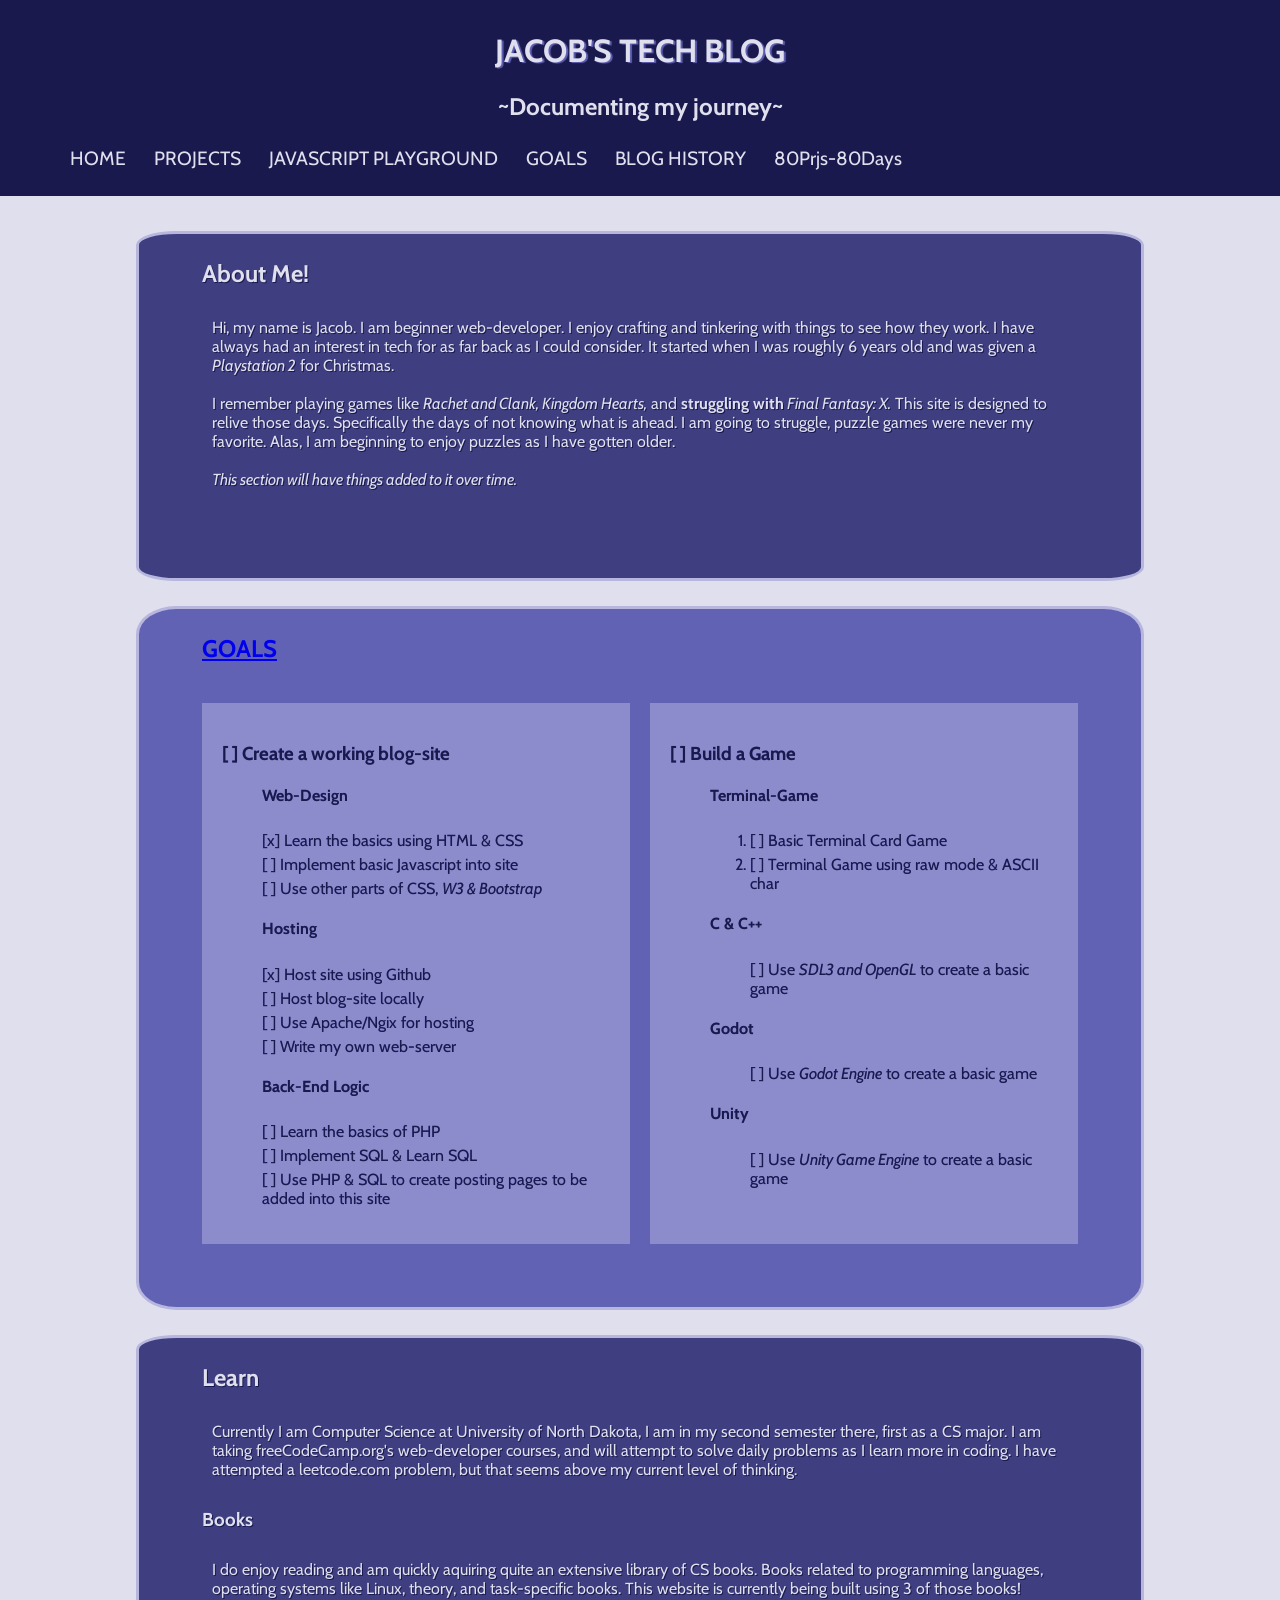
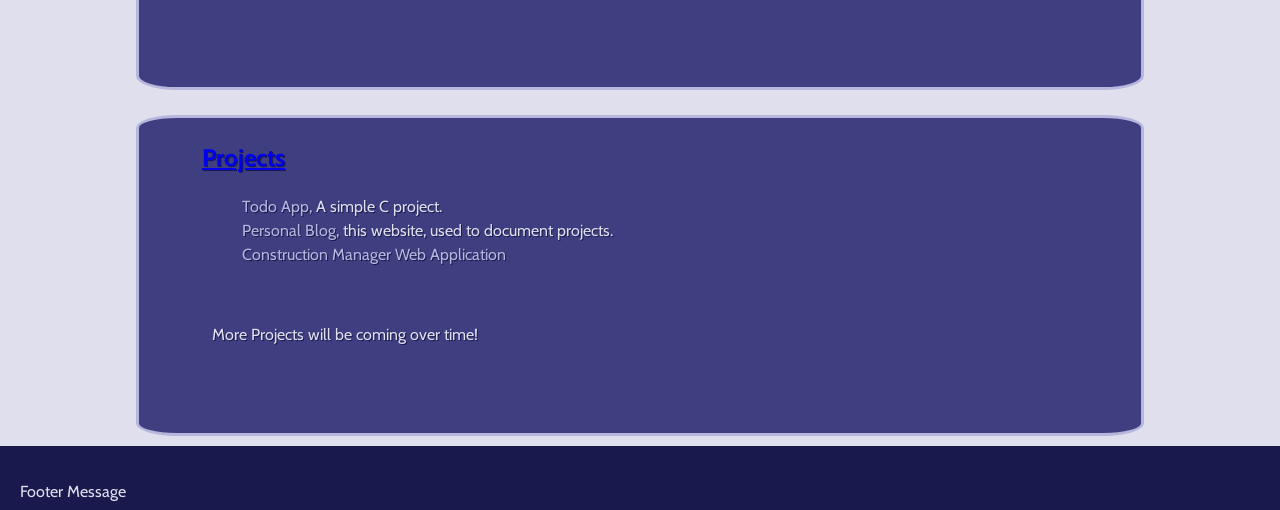
<file: index.html>
<!DOCTYPE html>
<html lang="en">
<head>
  <meta charset="UTF-8" />
  <meta name="viewport" content="width=device-width, initial-scale=1.0" />
  <meta http-equiv="refresh" content="0; url=homepage.html" />
  <title>Jacob's Blog - Index Page</title>
</head>
<body>
  <p>If you are not redirected automatically, <a href="homepage.html">open the homepage</a>.</p>
</body>
</html>
</file>
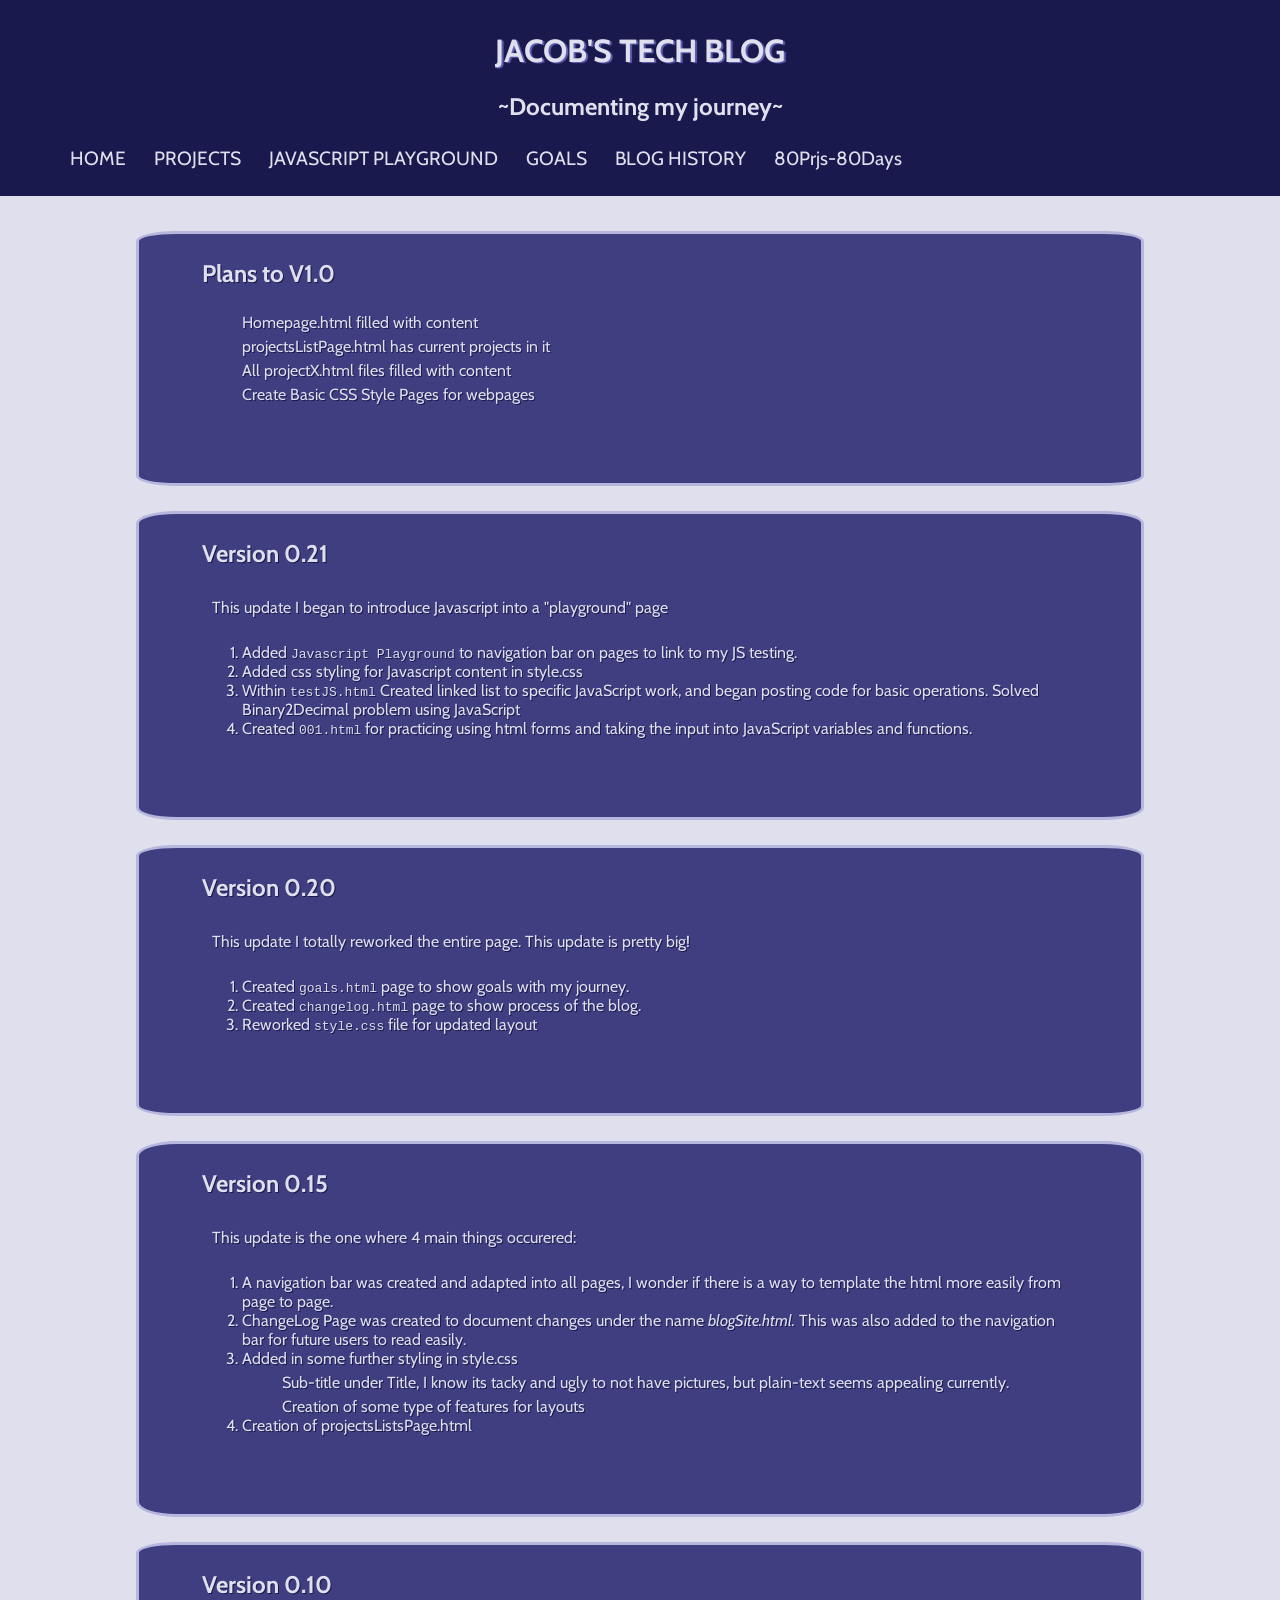
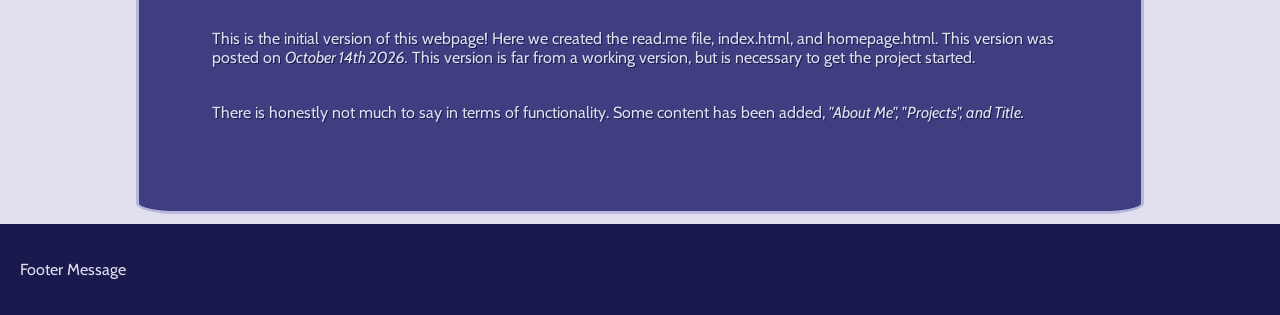
<file: changeLog.html>
<!DOCTYPE html>
<html lang="en">
<head>
  <meta charset="UTF-8" />
  <meta name="viewport" content="width=device-width, initial-scale=1.0" />
  <title>Jacob's Blog - Changelog</title>
  <link rel="stylesheet" href="style.css">
  <link rel="preconnect" href="https://fonts.googleapis.com">
  <link rel="preconnect" href="https://fonts.gstatic.com" crossorigin>
  <link href="https://fonts.googleapis.com/css2?family=Cabin:ital,wght@0,400..700;1,400..700&display=swap" rel="stylesheet">
</head>
<body>
    <header>
        <div class="webLogo">
            <h1>JACOB'S TECH BLOG</h1>
            <h2>~Documenting my journey~</h2>
        </div>
        <nav>
            <ul>
                <li><a href="homepage.html">HOME</a></li>
                <li><a href="./projects/projectsListPage.html">PROJECTS</a></li>
                <li><a href="./projects/testJS.html">JAVASCRIPT PLAYGROUND</a></li>
                <li><a href="goals.html">GOALS</a></li>
                <li><a href="changeLog.html">BLOG HISTORY</a></li>
                <li><a href="https://j-stjohn.github.io/80_projects_80_days/index.html">80Prjs-80Days</a></li>
            </ul>
        </nav>
    </header>
    <div id="content">
        <div class="content1">
            <h2>Plans to V1.0</h2>
            <ul>
                <li> Homepage.html filled with content</li>	
                <li> projectsListPage.html has current projects in it</li>
                <li> All projectX.html files filled with content</li>
                <li> Create Basic CSS Style Pages for webpages</li>
            </ul>
        </div>
        <div class="content1">
            <h2>Version 0.21</h2>
            <p>This update I began to introduce Javascript into a "playground" page</p>
            <ol>
                <li>Added <code>Javascript Playground</code> to navigation bar on pages to link to my JS testing.</li>
                <li>Added css styling for Javascript content in style.css</li>
                <li>Within <code>testJS.html</code> Created linked list to specific JavaScript work, and began posting code for basic operations. Solved Binary2Decimal problem using JavaScript</li>
                <li>Created <code>001.html</code> for practicing using html forms and taking the input into JavaScript variables and functions.</li>
            </ol>
        </div>
        <div class="content1">
            <h2>Version 0.20</h2>
            <p>This update I totally reworked the entire page. This update is pretty big!</p>
            <ol>
                <li>Created <code>goals.html</code> page to show goals with my journey.</li>
                <li>Created <code>changelog.html</code> page to show process of the blog.</li>
                <li>Reworked <code>style.css</code> file for updated layout</li>
            </ol>
        </div>
        <div class="content1">
            <h2>Version 0.15</h2>
            <p>This update is the one where 4 main things occurered:
            <ol>
                <li> A navigation bar was created and adapted into all pages, I wonder if there is a way to template the html more easily from page to page.</li>
                <li> ChangeLog Page was created to document changes under the name <em>blogSite.html.</em> This was also added to the navigation bar for future users to read easily.</li>
                <li> Added in some further styling in style.css</li>
                <ul>
                    <li> Sub-title under Title, I know its tacky and ugly to not have pictures, but plain-text seems appealing currently.</li>
                    <li> Creation of some type of features for layouts</li>
                </ul>
                <li> Creation of projectsListsPage.html</li>
            </ol>
        </div>
        <div class="content1">
            <h2>Version 0.10</h2>
            <p>This is the initial version of this webpage! Here we created the read.me file, index.html, and homepage.html. This version was posted on <em>October 14th 2026.</em>	This version is far from a working version, but is necessary to get the project started.</p>
            <p>There is honestly not much to say in terms of functionality. Some content has been added, <em>"About Me", "Projects", and Title.</em></p>
        </div>

    </div>
    <footer>
        <p>Footer Message</p>
    </footer>
</file>
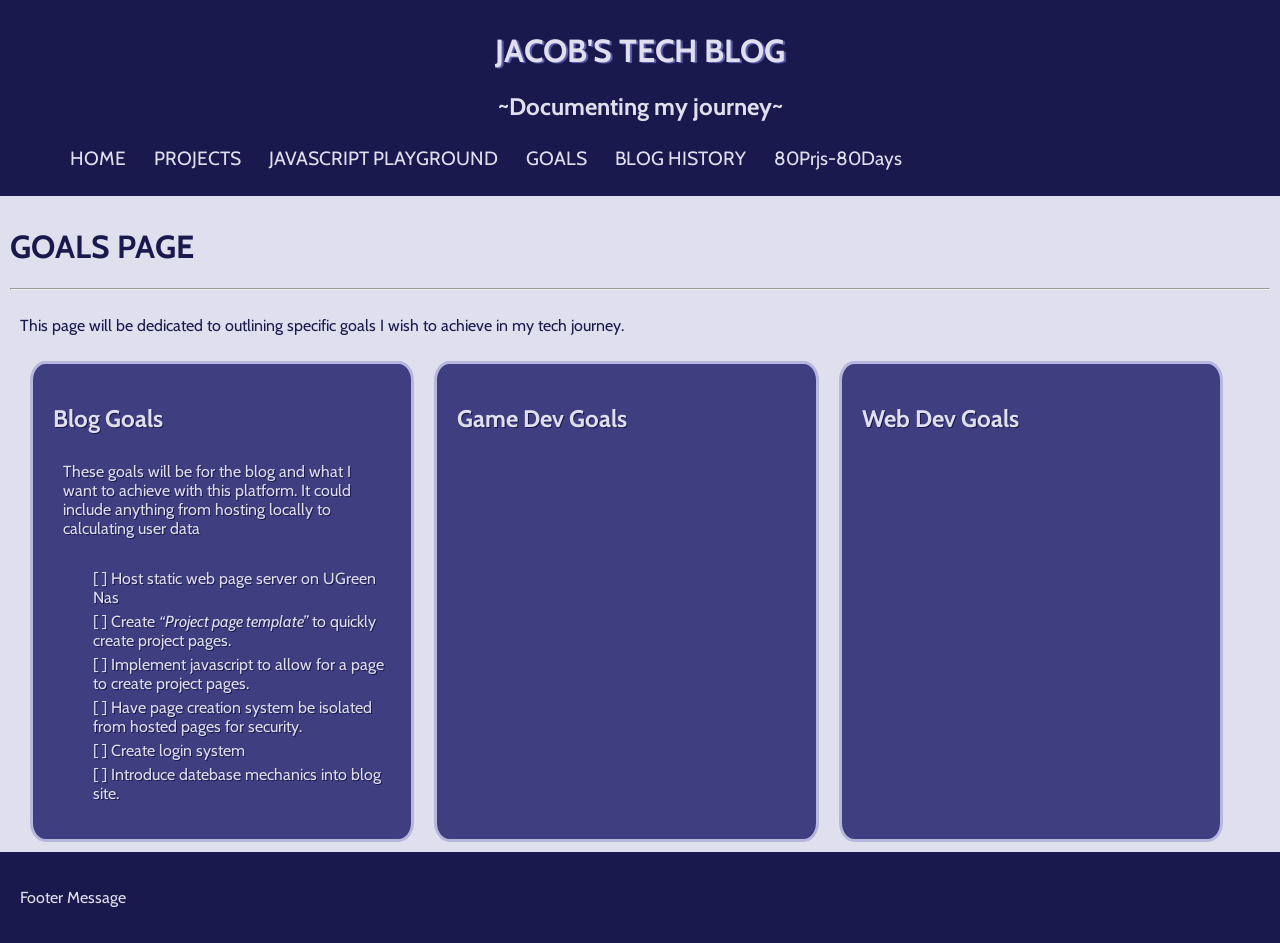
<file: goals.html>
<!DOCTYPE html>
<html lang="en">
<head>
  <meta charset="UTF-8" />
  <meta name="viewport" content="width=device-width, initial-scale=1.0" />
  <title>Jacob's Blog - Homepage</title>
  <link rel="stylesheet" href="style.css">
  <link rel="preconnect" href="https://fonts.googleapis.com">
  <link rel="preconnect" href="https://fonts.gstatic.com" crossorigin>
  <link href="https://fonts.googleapis.com/css2?family=Cabin:ital,wght@0,400..700;1,400..700&display=swap" rel="stylesheet">
</head>
<body>
    <header>
        <div class="webLogo">
            <h1>JACOB'S TECH BLOG</h1>
            <h2>~Documenting my journey~</h2>
        </div>
        <nav>
            <ul>
                <li><a href="homepage.html">HOME</a></li>
                <li><a href="./projects/projectsListPage.html">PROJECTS</a></li>
                <li><a href="./projects/testJS.html">JAVASCRIPT PLAYGROUND</a></li>
                <li><a href="goals.html">GOALS</a></li>
                <li><a href="changeLog.html">BLOG HISTORY</a></li>
                <li><a href="https://j-stjohn.github.io/80_projects_80_days/index.html">80Prjs-80Days</a></li>
            </ul>
        </nav>
    </header>
    <div id="content">
        <h1>GOALS PAGE</h1><hr>
        <p>This page will be dedicated to outlining specific goals I wish to achieve in my tech journey.</p>
        <div id="flexColumns">
            <div class="content3">
                <h2>Blog Goals</h2>
                <p>These goals will be for the blog and what I want to achieve with this platform. It could include anything from hosting locally to calculating user data</p>
                <ul>
                    <li>[ ] Host static web page server on UGreen Nas</li>
                    <li>[ ] Create <em><q>Project page template</q></em> to quickly create project pages.</li>
                    <li>[ ] Implement javascript to allow for a page to create project pages.</li>
                    <li>[ ] Have page creation system be isolated from hosted pages for security.</li>
                    <li>[ ] Create login system</li>
                    <li>[ ] Introduce datebase mechanics into blog site.</li>
                </ul>
            </div>
            <div class="content3">
                <h2>Game Dev Goals</h2>
            </div>
            <div class="content3">
                <h2>Web Dev Goals</h2>
            </div>
        </div>
    </div>
    <footer>
        <p>Footer Message</p>
    </footer>
</file>
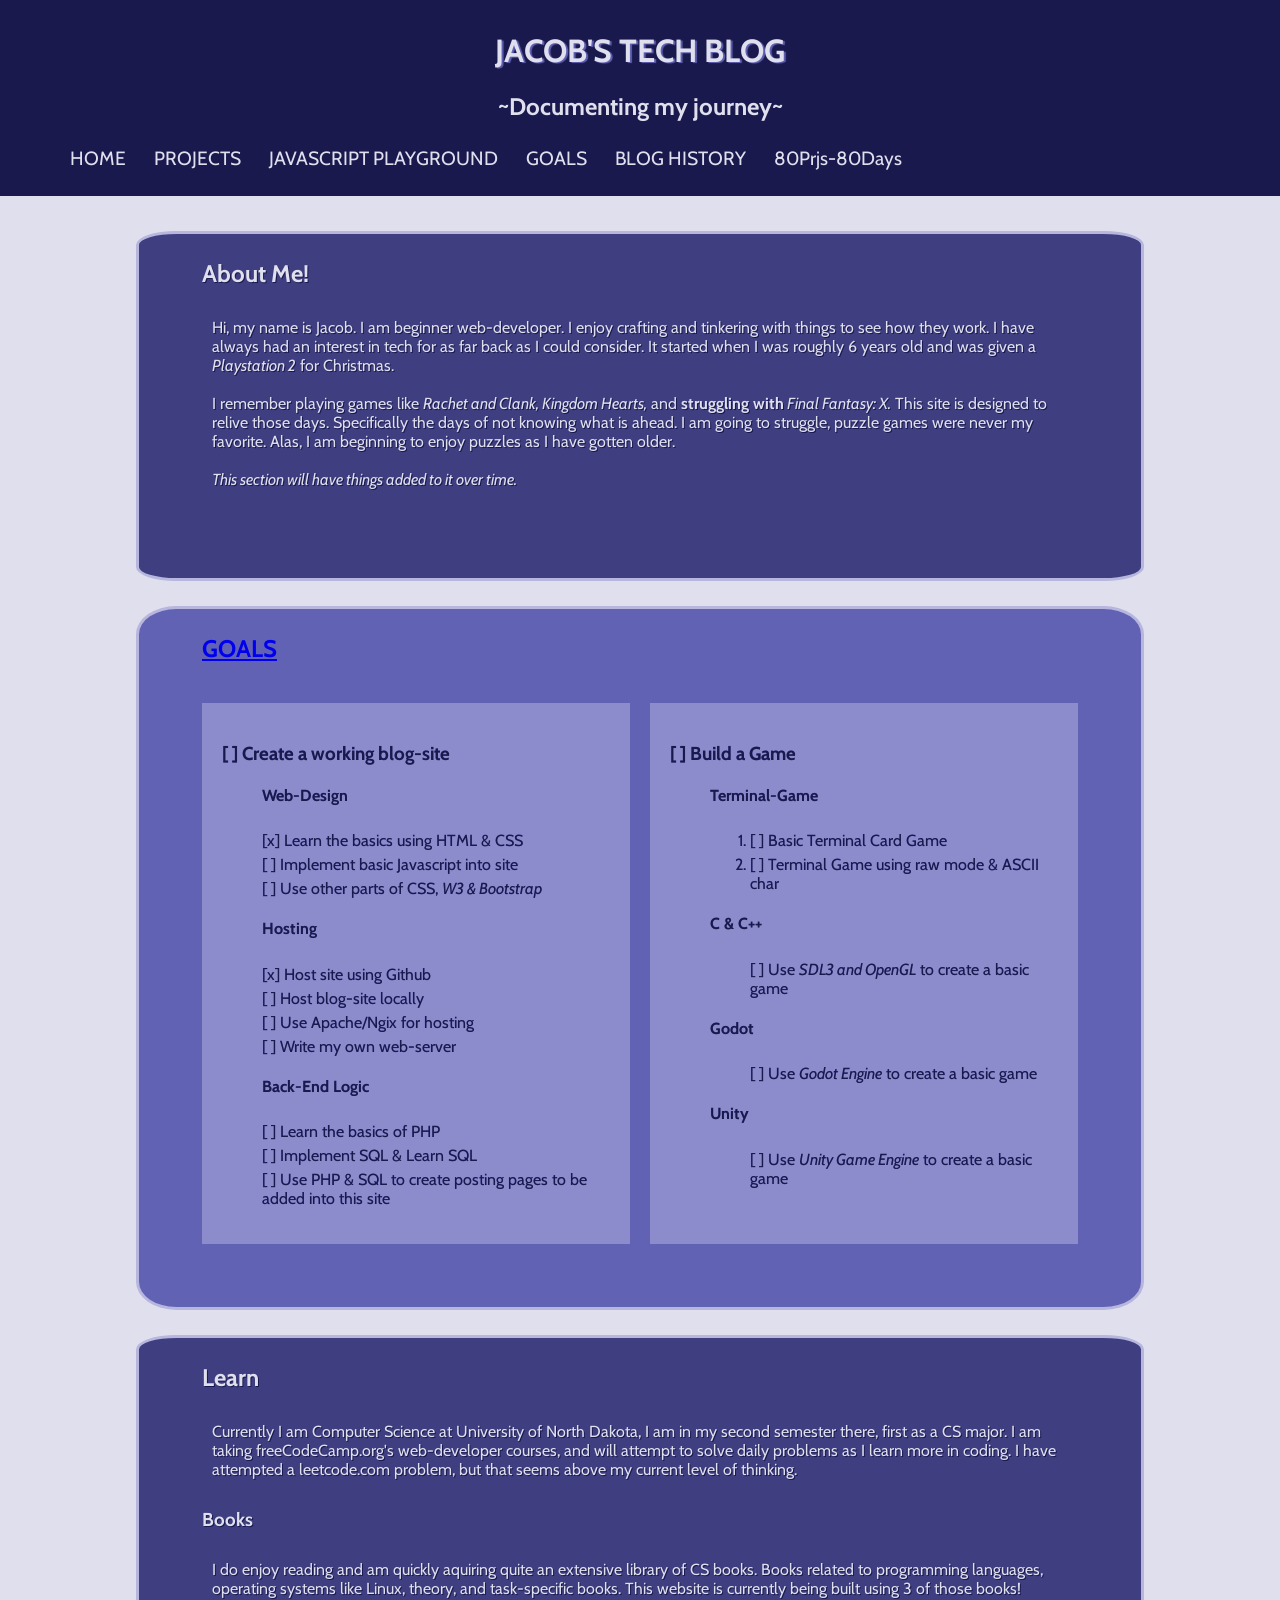
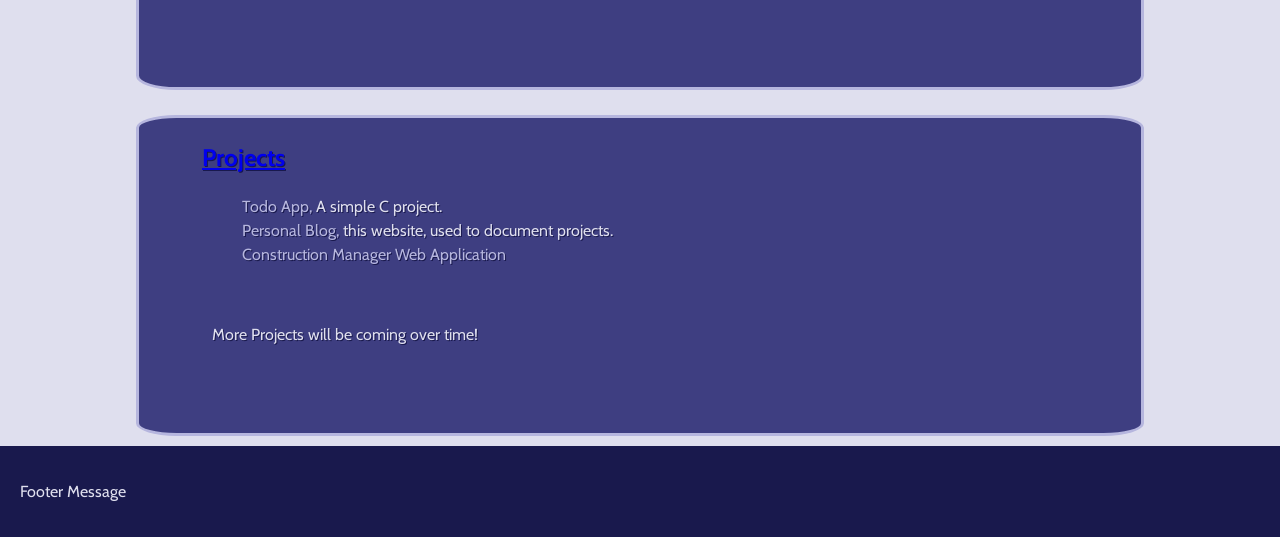
<file: homepage.html>
<!DOCTYPE html>
<html lang="en">
<head>
  <meta charset="UTF-8" />
  <meta name="viewport" content="width=device-width, initial-scale=1.0" />
  <title>Jacob's Blog - Homepage</title>
  <link rel="stylesheet" href="style.css">
  <link rel="preconnect" href="https://fonts.googleapis.com">
  <link rel="preconnect" href="https://fonts.gstatic.com" crossorigin>
  <link href="https://fonts.googleapis.com/css2?family=Cabin:ital,wght@0,400..700;1,400..700&display=swap" rel="stylesheet">
</head>
<body>
    <header>
        <div class="webLogo">
            <h1>JACOB'S TECH BLOG</h1>
            <h2>~Documenting my journey~</h2>
        </div>
        <nav>
            <ul>
                <li><a href="homepage.html">HOME</a></li>
                <li><a href="./projects/projectsListPage.html">PROJECTS</a></li>
                <li><a href="./projects/testJS.html">JAVASCRIPT PLAYGROUND</a></li>
                <li><a href="goals.html">GOALS</a></li>
                <li><a href="changeLog.html">BLOG HISTORY</a></li>
                <li><a href="https://j-stjohn.github.io/80_projects_80_days/index.html">80Prjs-80Days</a></li>
            </ul>
        </nav>
    </header>
    <div id="content">
        <div class="content1">
            <h2>About Me!</h2>
            <p> Hi, my name is Jacob. I am beginner web-developer. I enjoy crafting and tinkering with things to see how they work. I have always had an interest in tech for as far back as I could consider. It started when I was roughly 6 years old and was given a <em>Playstation 2</em> for Christmas.
            <br><br>I remember playing games like <em>Rachet and Clank, Kingdom Hearts,</em> and <strong>struggling with</strong><em> Final Fantasy: X.</em> This site is designed to relive those days. Specifically the days of not knowing what is ahead. I am going to struggle, puzzle games were never my favorite. Alas, I am beginning to enjoy puzzles as I have gotten older.
            <br><br><em>This section will have things added to it over time.</em>
            </p>
        </div>
        <div class="content2">
            <h2><a href=goals.html>GOALS</a></h2>
            <div class="column1x2">
                <h3>[ ] Create a working blog-site</h3>
                <ul><h4>Web-Design</h4>
                    <li>[x] Learn the basics using HTML & CSS</li>
                    <li>[ ] Implement basic Javascript into site</li>
                    <li>[ ] Use other parts of CSS, <em>W3 & Bootstrap</em></li>

                </ul>
                <ul><h4>Hosting</h4>
                    <li>[x] Host site using Github</li>
                    <li>[ ] Host blog-site locally</li>
                    <li>[ ] Use Apache/Ngix for hosting</li>
                    <li>[ ] Write my own web-server</li>
                </ul>
                <ul><h4>Back-End Logic</h4>
                    <li>[ ] Learn the basics of PHP</li>
                    <li>[ ] Implement SQL & Learn SQL</li>
                    <li>[ ] Use PHP & SQL to create posting pages to be added into this site</li>
                </ul>
            </div>
            <div class="column2x2">
                <h3>[ ] Build a Game</h3>
                <ul>
                    <h4>Terminal-Game</h4>
                    <ol>
                        <li>[ ] Basic Terminal Card Game</li>
                        <li>[ ] Terminal Game using raw mode & ASCII char</li>
                    </ol>
                    <h4>C & C++</h4>
                    <ul>
                        <li>[ ] Use <em>SDL3 and OpenGL</em> to create a basic game</li>
                    </ul>
                    <h4>Godot</h4>
                    <ul>
                        <li>[ ] Use <em>Godot Engine</em> to create a basic game</li>
                    </ul>
                    <h4>Unity</h4>
                    <ul>
                        <li>[ ] Use <em>Unity Game Engine</em> to create a basic game</li>
                    </ul>
                </ul>
            </div>

            <!-- TODO: Add other Goals -->
        </div>
        <div class="content1">
            <h2>Learn</h2>
            <p>Currently I am Computer Science at University of North Dakota, I am in my second semester there, first as a CS major. I am taking <a href"https://freeCodeCamp.org">freeCodeCamp.org's</a> web-developer courses, and will attempt to solve daily problems as I learn more in coding. I have attempted a <a href"https://leetcode.com">leetcode.com</a> problem, but that seems above my current level of thinking.</p>
            <h3>Books</h3>
            <p>I do enjoy reading and am quickly aquiring quite an extensive library of CS books. Books related to programming languages, operating systems like Linux, theory, and task-specific books. This website is currently being built using 3 of those books!</p>

        </div>
        <div class="content1">
            <h2><a href="./projects/projectsListPage.html">Projects</a></h2>
            <ul>
				<li><a href="./projects/todoApp.html">Todo App,</a> A simple C project.</li>
				<li><a href="./projects/blogSite.html">Personal Blog,</a> this website, used to document projects.
                <li><a href="./projects/constructionManagerApp.html">Construction Manager Web Application</a></li>
            </ul>
			<br>
			<p>More Projects will be coming over time!</p>
        </div>
    </div>
    <footer>
        <p>Footer Message</p>
    </footer>
</body>
</html>
</file>
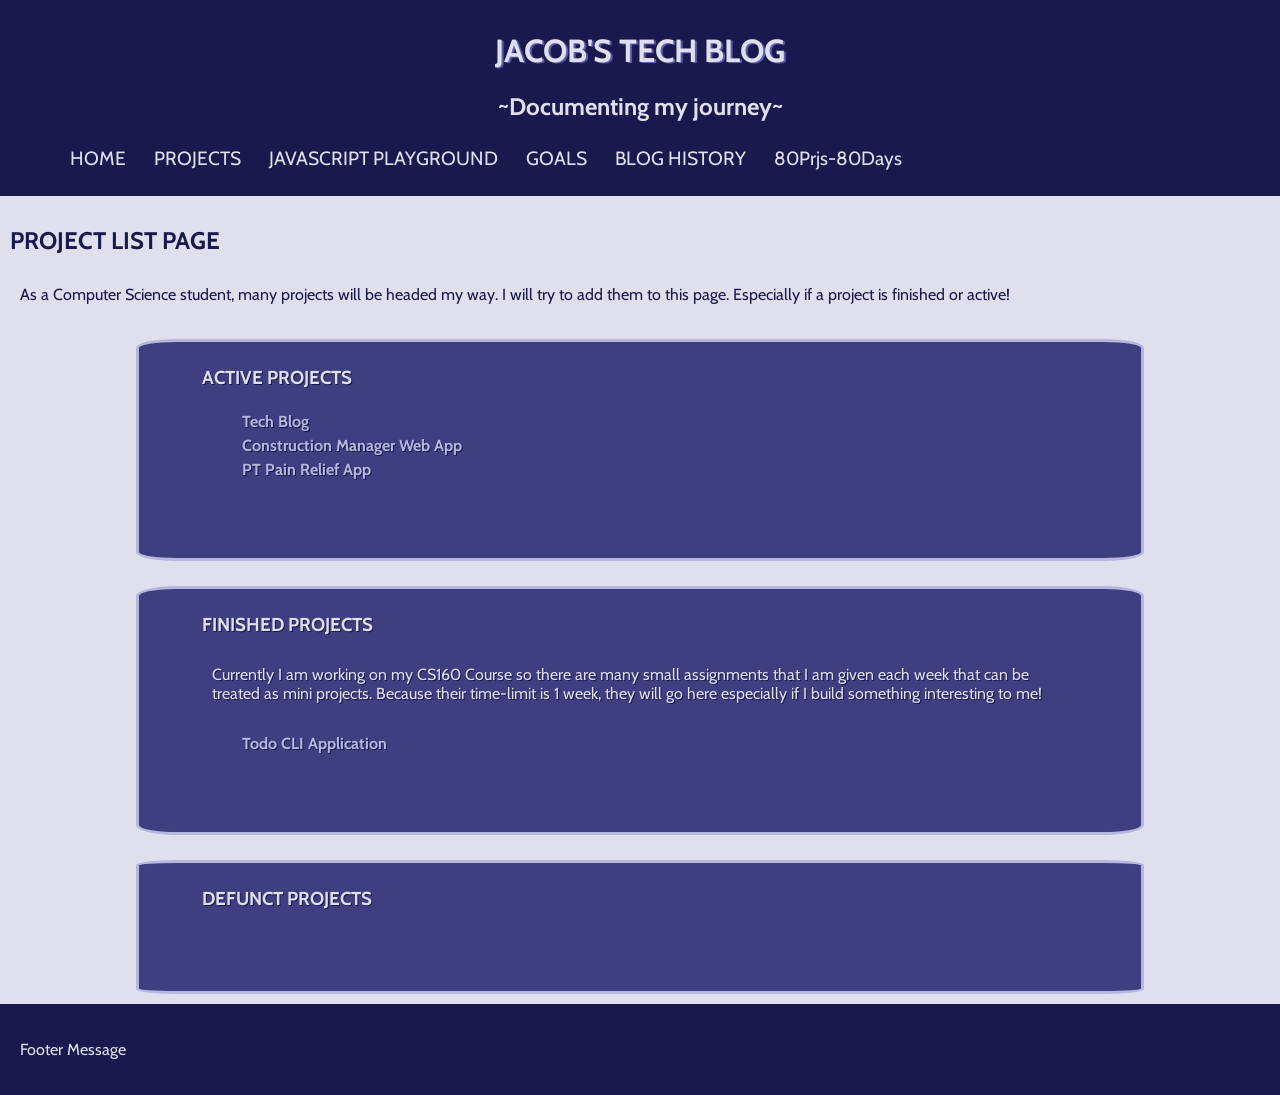
<file: projects/projectsListPage.html>
<!DOCTYPE html>
<html lang="en">
<head>
  <meta charset="UTF-8" />
  <meta name="viewport" content="width=device-width, initial-scale=1.0" />
  <title>Jacob's Blog - Homepage</title>
  <link rel="stylesheet" href="../style.css">
  <link rel="preconnect" href="https://fonts.googleapis.com">
  <link rel="preconnect" href="https://fonts.gstatic.com" crossorigin>
  <link href="https://fonts.googleapis.com/css2?family=Cabin:ital,wght@0,400..700;1,400..700&display=swap" rel="stylesheet">
</head>
<body>
    <header>
        <div class="webLogo">
            <h1>JACOB'S TECH BLOG</h1>
            <h2>~Documenting my journey~</h2>
        </div>
        <nav>
            <ul>
                <li><a href="../homepage.html">HOME</a></li>
                <li><a href="projectsListPage.html">PROJECTS</a></li>
                <li><a href="testJS.html">JAVASCRIPT PLAYGROUND</a></li>
                <li><a href="../goals.html">GOALS</a></li>
                <li><a href="../changeLog.html">BLOG HISTORY</a></li>
                <li><a href="https://j-stjohn.github.io/80_projects_80_days/index.html">80Prjs-80Days</a></li>
            </ul>
        </nav>
    </header>
    <div id="content">
        <h2>PROJECT LIST PAGE</h2>
        <p>As a Computer Science student, many projects will be headed my way. I will try to add them to this page. Especially if a project is finished or active!</p>
        <div class="content1">
            <h3>ACTIVE PROJECTS</h3>
            <ul>
                <li><strong><a href="homepageChangeLog.html">Tech Blog</a></strong></li>
                <li><strong><a href="constructionManager.html">Construction Manager Web App</a></strong></li>
                <li><strong><a href="PTReliefApp.html">PT Pain Relief App</a></strong></li>
            </ul>
        </div>
        <div class="content1">
            <h3>FINISHED PROJECTS</h3>
            <p>Currently I am working on my CS160 Course so there are many small assignments that I am given each week that can be treated as mini projects. Because their time-limit is 1 week, they will go here especially if I build something interesting to me!</p>
            <ul>
                <li><strong><a href="todoCApp.html">Todo CLI Application</a></strong></li>
            </ul>
        </div>
        <div class="content1">
            <h3>DEFUNCT PROJECTS</h3>
        </div>
    </div>
    <footer>
        <p>Footer Message</p>
    </footer>

</body>
</html>
</file>
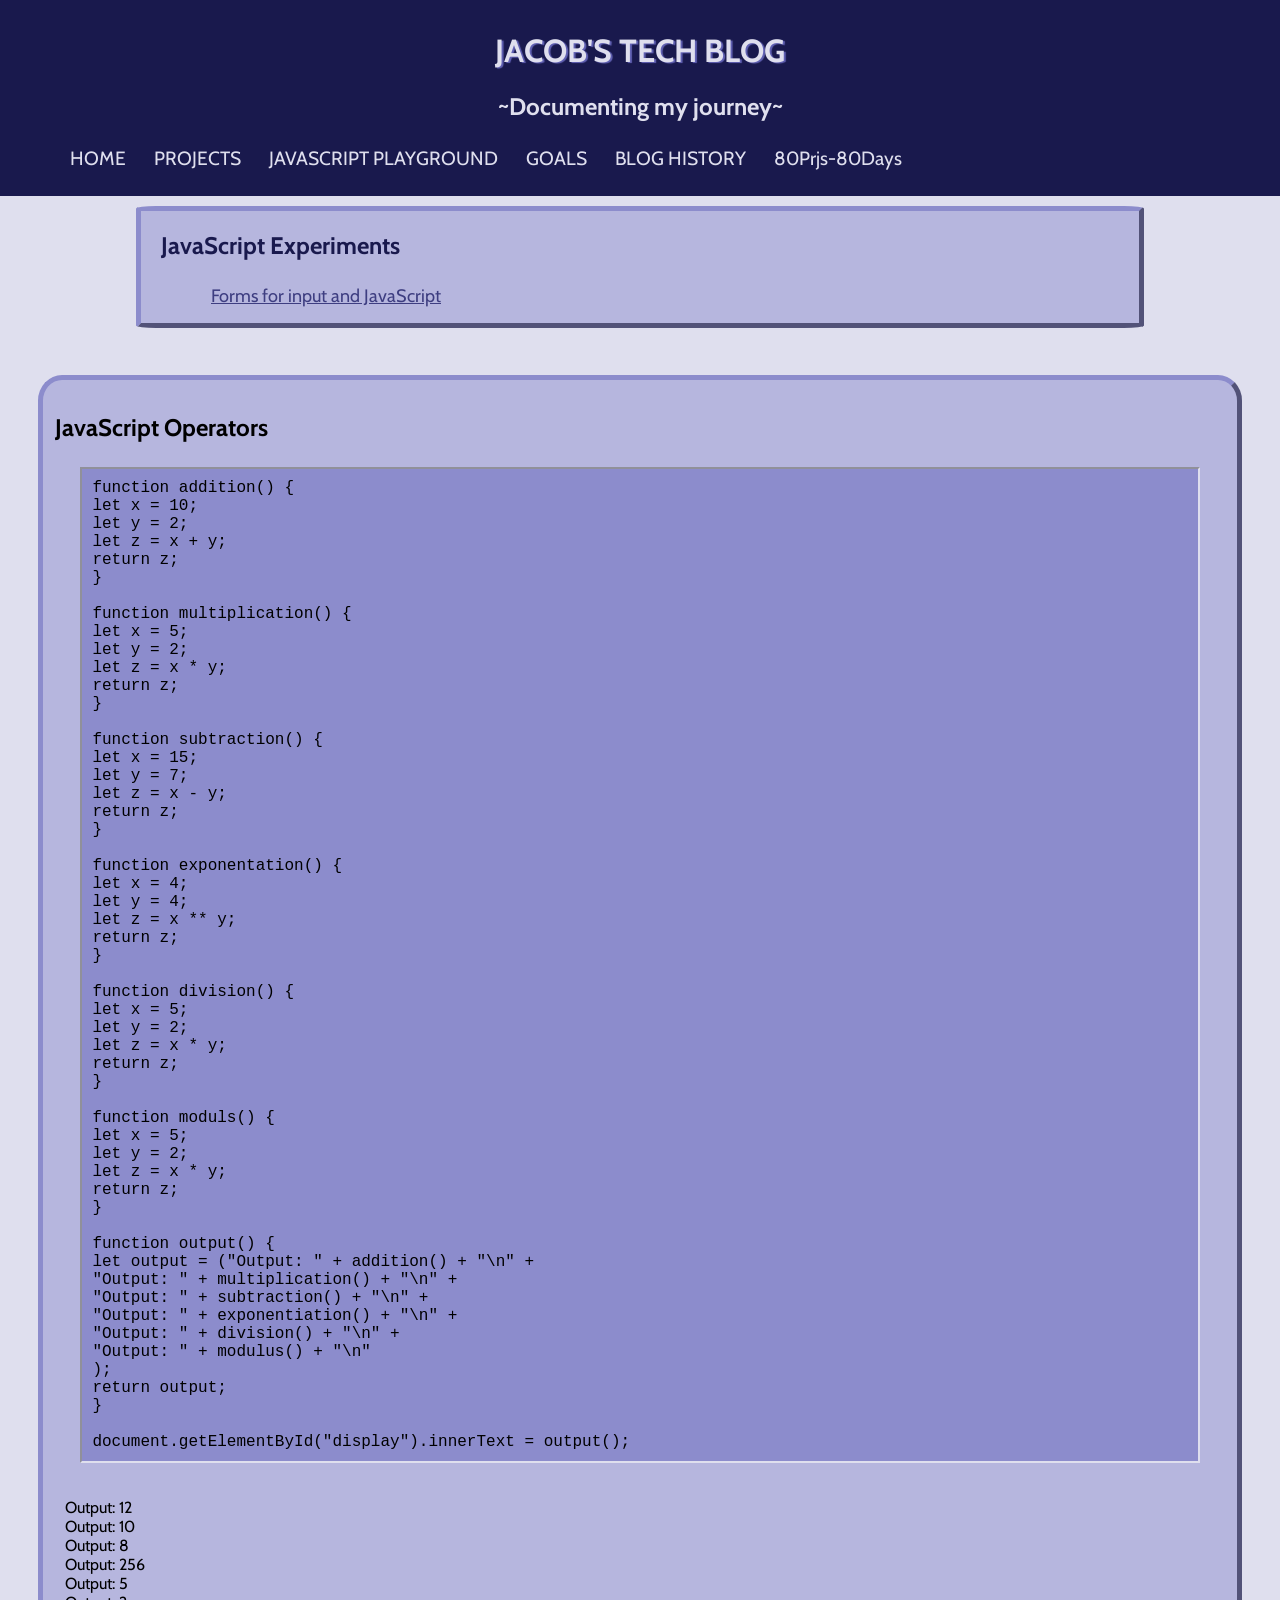
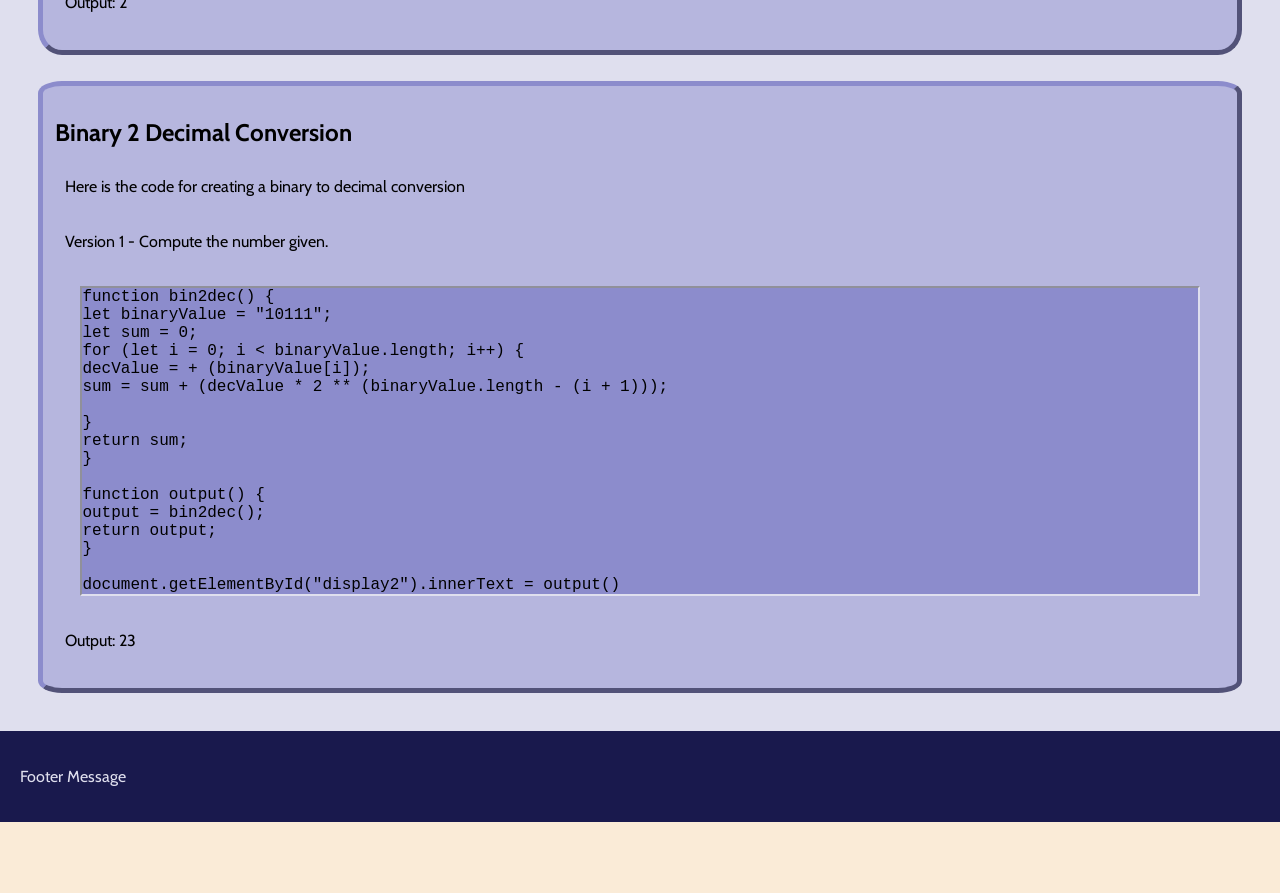
<file: projects/testJS.html>
<!DOCTYPE html>
<html lang="en">
<head>
  <meta charset="UTF-8" />
  <meta name="viewport" content="width=device-width, initial-scale=1.0" />
  <title>Jacob's Blog - Changelog</title>
  <link rel="stylesheet" href="../style.css">
  <link rel="preconnect" href="https://fonts.googleapis.com">
  <link rel="preconnect" href="https://fonts.gstatic.com" crossorigin>
  <link href="https://fonts.googleapis.com/css2?family=Cabin:ital,wght@0,400..700;1,400..700&display=swap" rel="stylesheet">
</head>
<body>
    <header>
        <div class="webLogo">
            <h1>JACOB'S TECH BLOG</h1>
            <h2>~Documenting my journey~</h2>
        </div>
        <nav>
            <ul>
                <li><a href="../homepage.html">HOME</a></li>
                <li><a href="projectsListPage.html">PROJECTS</a></li>
                <li><a href="testJS.html">JAVASCRIPT PLAYGROUND</a></li>
                <li><a href="../goals.html">GOALS</a></li>
                <li><a href="../changeLog.html">BLOG HISTORY</a></li>
                <li><a href="https://j-stjohn.github.io/80_projects_80_days/index.html">80Prjs-80Days</a></li>
            </ul>
        </nav>
    </header>
    <div id="content">
        <nav>
            <h2>JavaScript Experiments</h2>
            <ul>
                <li><a href="./jsExp/001.html">Forms for input and JavaScript</a></li>
            </ul>
        </nav>
    </div>
    <div id="testGround">
        <div class="testCell">
            <h2>JavaScript Operators</h2>
            <div class="code">
                <p>function addition() {<br>
                    let x = 10;<br>
                    let y = 2;<br>
                    let z = x + y;<br>
                    return z;<br>
                }<br><br>

                function multiplication() {<br>
                    let x = 5;<br>
                    let y = 2;<br>
                    let z = x * y;<br>
                    return z;<br>
                }<br><br>

                function subtraction() {<br>
                    let x = 15;<br>
                    let y = 7;<br>
                    let z = x - y;<br>
                    return z;<br>
                }<br><br>

                function exponentation() {<br>
                    let x = 4;<br>
                    let y = 4;<br>
                    let z = x ** y;<br>
                    return z;<br>
                }<br><br>

                function division() {<br>
                    let x = 5;<br>
                    let y = 2;<br>
                    let z = x * y;<br>
                    return z;<br>
                }<br><br>

                function moduls() {<br>
                    let x = 5;<br>
                    let y = 2;<br>
                    let z = x * y;<br>
                    return z;<br>
                }<br><br>

                function output() {<br> 
                    let output = ("Output: " + addition() + "\n" +<br>
                                "Output: " + multiplication() + "\n" +<br>
                                "Output: " + subtraction() + "\n" +<br>
                                "Output: " + exponentiation() + "\n" +<br>
                                "Output: " + division() + "\n" +<br>
                                "Output: " + modulus() + "\n"<br>
                    );<br>
                return output;<br>
                }<br>
                <br>
                document.getElementById("display").innerText = output();
                </p>
            </div>
            <p id="display1"></p>
            <script>
                function addition() {
                    let x = 10;
                    let y = 2;
                    let z = x + y;
                    return z;
                }

                function multiplication() {
                    let x = 5;
                    let y = 2;
                    let z = x * y;
                    return z;
                }

                function subtraction() {
                    let x = 15;
                    let y = 7;
                    let z = x - y;
                    return z;
                }

                function exponentiation(){
                    let x = 4;
                    let y = 4;
                    let z = x ** y;
                    return z;
                }

                function division(){
                    let x = 25;
                    let y = 5;
                    let z = x / y;
                    return z;
                }

                function modulus(){
                    let x = 14;
                    let y = 3;
                    let z = x % y;
                    return z;
                }

                function output(){
                    let output = ("Output: " + addition() + "\n" +
                                "Output: " + multiplication() + "\n" +
                                "Output: " + subtraction() + "\n" +
                                "Output: " + exponentiation() + "\n" +
                                "Output: " + division() + "\n" +
                                "Output: " + modulus() + "\n"
                );
                return output;
                }

                document.getElementById("display1").innerText = output();
            </script>
        </div>
        <div class="testCell">
            <h2>Binary 2 Decimal Conversion</h2>
            <p>Here is the code for creating a binary to decimal conversion</p>
            <p>Version 1 - Compute the number given.</p>
            <div class="code">
                function bin2dec() {<br>
                    let binaryValue = "10111";<br>
                    let sum = 0;<br>
                    for (let i = 0; i < binaryValue.length; i++) {<br>
                        decValue = + (binaryValue[i]);<br>
                        sum = sum + (decValue * 2 ** (binaryValue.length - (i + 1)));<br>
<br>
                    }<br>
                    return sum;<br>
                }<br>
<br>
                function output() {<br>
                    output = bin2dec();<br>
                    return output;<br>
                }<br><br>

                document.getElementById("display2").innerText = output()<br>
            </div>
            <p id="display2"></p>
            <script>
                function bin2dec() {
                    let binaryValue = "10111";
                    let sum = 0;
                    for (let i = 0; i < binaryValue.length; i++) {
                        decValue = + (binaryValue[i]);
                        sum = sum + (decValue * 2 ** (binaryValue.length - (i + 1)));

                    }
                    return sum;
                }

                function output() {
                    output = "Output: " + bin2dec();
                    return output;
                }

                document.getElementById("display2").innerText = output()
            </script>
        </div>
    </div>
    <footer>
        <p>Footer Message</p>
    </footer>
</file>
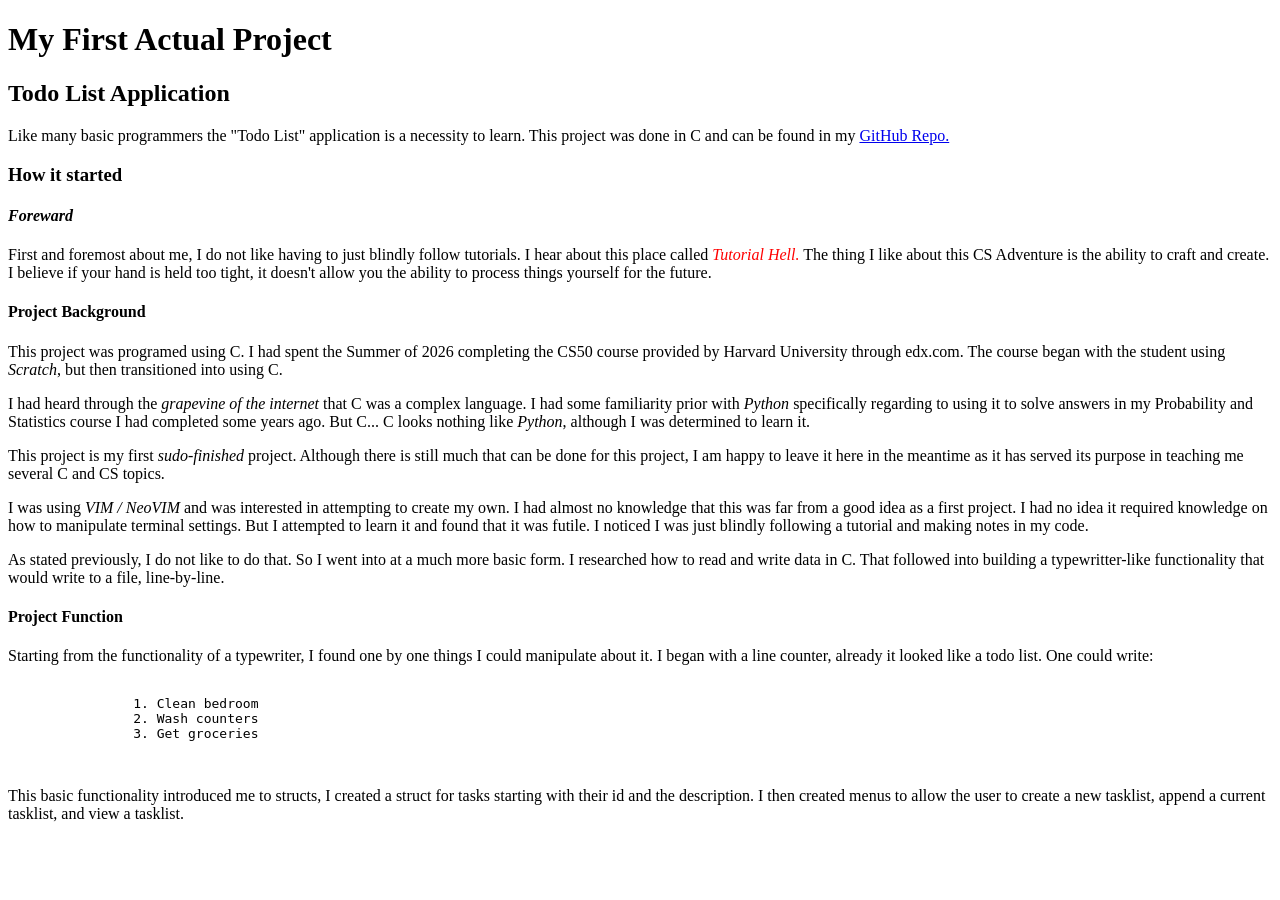
<file: projects/TodoAppPage.html>
<!DOCTYPE html>
<html>
	<head>
		<title>Todo Application Page</title>
	</head>
	<body>
		<h1>My First Actual Project</h1>
		<h2>Todo List Application</h2>
		<p>Like many basic programmers the "Todo List" application is a necessity to learn. This project was done in C and can be found in my <a href=https://github.com/j-stjohn/todo">GitHub Repo.</a></p>
		<h3>How it started</h3>
		<h4><i>Foreward</i></h4>
		<p>First and foremost about me, I do not like having to just blindly follow tutorials. I hear about this place called <i style="color:Red;">Tutorial Hell.</i> The thing I like about this CS Adventure is the ability to craft and create. I believe if your hand is held too tight, it doesn't allow you the ability to process things yourself for the future.</p>
		<h4>Project Background</h4>
		<p>This project was programed using C. I had spent the Summer of 2026 completing the CS50 course provided by Harvard University through edx.com. The course began with the student using <i>Scratch</i>, but then transitioned into using C.</p>
		<p>I had heard through the <i>grapevine of the internet</i> that C was a complex language. I had some familiarity prior with <i>Python</i> specifically regarding to using it to solve answers in my Probability and Statistics course I had completed some years ago. But C... C looks nothing like <i>Python</i>, although I was determined to learn it.</p>
		<p>This project is my first <i>sudo-finished</i> project. Although there is still much that can be done for this project, I am happy to leave it here in the meantime as it has served its purpose in teaching me several C and CS topics.</p>
		<p>I was using <i>VIM / NeoVIM</i> and was interested in attempting to create my own. I had almost no knowledge that this was far from a good idea as a first project. I had no idea it required knowledge on how to manipulate terminal settings. But I attempted to learn it and found that it was futile. I noticed I was just blindly following a tutorial and making notes in my code.</p>
		<p>As stated previously, I do not like to do that. So I went into at a much more basic form. I researched how to read and write data in C. That followed into building a typewritter-like functionality that would write to a file, line-by-line.</p>
		<h4>Project Function</h4>
		<p>Starting from the functionality of a typewriter, I found one by one things I could manipulate about it. I began with a line counter, already it looked like a todo list. One could write:</p>
		<pre>
		<code>
		1. Clean bedroom
		2. Wash counters
		3. Get groceries
		</code>
		</pre>
		<p>This basic functionality introduced me to structs, I created a struct for tasks starting with their id and the description. I then created menus to allow the user to create a new tasklist, append a current tasklist, and view a tasklist.</p>
	</body>
</html>
</file>
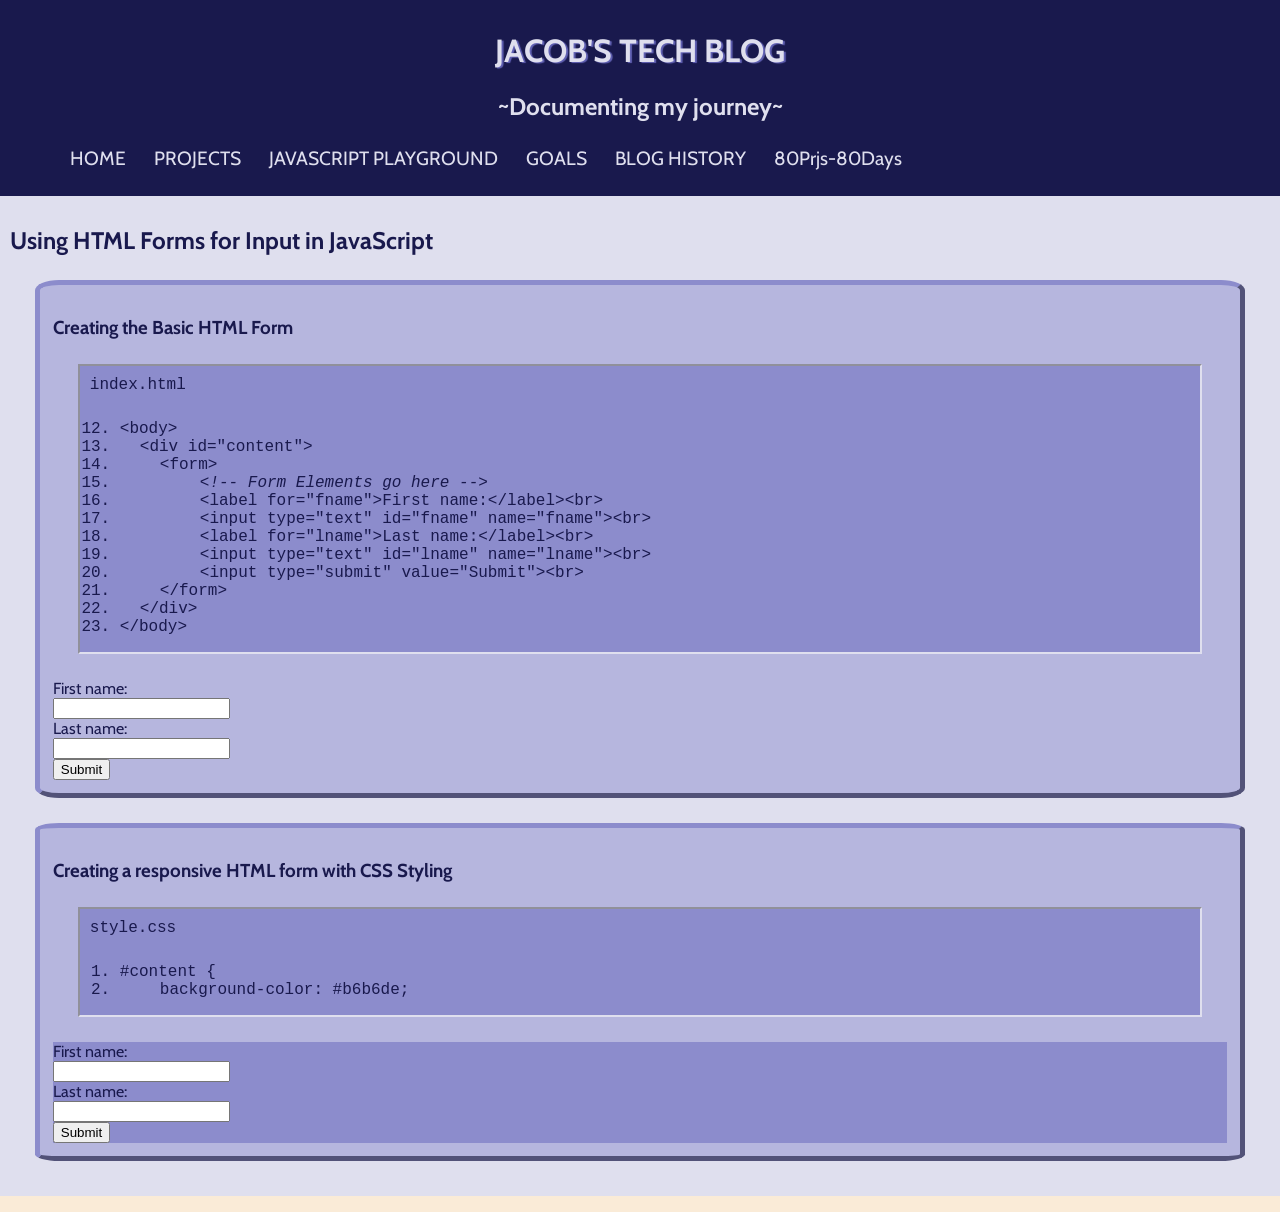
<file: projects/jsExp/001.html>
<!DOCTYPE html>
<html lang="en">
<head>
  <meta charset="UTF-8" />
  <meta name="viewport" content="width=device-width, initial-scale=1.0" />
  <title>Jacob's Blog - Changelog</title>
  <link rel="stylesheet" href="../../style.css">
  <link rel="preconnect" href="https://fonts.googleapis.com">
  <link rel="preconnect" href="https://fonts.gstatic.com" crossorigin>
  <link href="https://fonts.googleapis.com/css2?family=Cabin:ital,wght@0,400..700;1,400..700&display=swap" rel="stylesheet">
</head>
<body>
    <header>
        <div class="webLogo">
            <h1>JACOB'S TECH BLOG</h1>
            <h2>~Documenting my journey~</h2>
        </div>
        <nav>
            <ul>
                <li><a href="../../homepage.html">HOME</a></li>
                <li><a href="../projectsListPage.html">PROJECTS</a></li>
                <li><a href="../testJS.html">JAVASCRIPT PLAYGROUND</a></li>
                <li><a href="../../goals.html">GOALS</a></li>
                <li><a href="../../changeLog.html">BLOG HISTORY</a></li>
                <li><a href="https://j-stjohn.github.io/80_projects_80_days/index.html">80Prjs-80Days</a></li>
            </ul>
        </nav>
    </header>
    <div id="content">
        <div class="testGround">
            <h2>Using HTML Forms for Input in JavaScript</h2>
            <div class="testCell">
                <h3>Creating the Basic HTML Form</h3>
                <div class="code">
                    <p>index.html</p>
                    <ol start="12">
                        <li>&lt;body&gt;</li>
                        <li style="padding-left: 20px;">&lt;div id="content"&gt;</li>
                        <li style="padding-left: 40px;">&lt;form&gt;</li>
                        <li style="padding-left: 80px;"><em>&lt;!-- Form Elements go here --&gt;</em></li>
                        <li style="padding-left: 80px;">&lt;label for="fname"&gt;First name:&lt;/label&gt;&lt;br&gt;</li>
                        <li style="padding-left: 80px;">&lt;input type="text" id="fname" name="fname"&gt;&lt;br&gt;</li>
                        <li style="padding-left: 80px;">&lt;label for="lname"&gt;Last name:&lt;/label&gt;&lt;br&gt;</li>
                        <li style="padding-left: 80px;">&lt;input type="text" id="lname" name="lname"&gt;&lt;br&gt;</li> 
                        <li style="padding-left: 80px;">&lt;input type="submit" value="Submit"&gt;&lt;br&gt;</li>
                        <li style="padding-left: 40px;">&lt;/form&gt;</li>
                        <li style="padding-left: 20px;">&lt;/div&gt;</li>
                        <li>&lt;/body&gt;</li>
                    </ol>
                </div>
                <form>
                    <label for="fname">First name:</label><br>
                    <input type="text" id="fname" name="fname"><br>
                    <label for="lname">Last name:</label><br>
                    <input type="text" id="lname" name="lname"><br>
                    <input type="submit" value="Submit"><br>
                </form>
            </div>
            <div class="testCell">
                <h3>Creating a responsive HTML form with CSS Styling</h3>
                <div class="code">
                    <p>style.css</p>
                    <ol>
                        <li>#content {</li>
                        <li style="padding-left: 40px;">background-color: #b6b6de;</li>
                    </ol>
                </div>
                <div id="testForm">
                    <form>
                        <label for="fname">First name:</label><br>
                        <input type="text" id="fname" name="fname"><br>
                        <label for="lname">Last name:</label><br>
                        <input type="text" id="lname" name="lname"><br>
                        <input type="submit" value="Submit"><br>
                    </form>
                </div>
            </div>
        </div>

    </div>
</file>
<file: style.css>
.cabin-<uniquifier> {
  font-family: "Cabin", sans-serif;
  font-optical-sizing: auto;
  font-weight: <weight>;
  font-style: normal;
  font-variation-settings:
    "wdth" 100;
}



body {
    background-color: antiquewhite;
    margin: 0;
    font-family: "Cabin", Helvetica, sans-serif;
}


nav ul {
    list-style: none;
    display: flex;
    flex-wrap: wrap;
    align-items: center;
    justify-content: flex;
    gap: 8px;
}

nav ul li a {
    font-size: larger;
    color: #dfdfee;
    padding: 10px;
    text-decoration: none;
}

nav ul li a:hover {
    background-color: #6262b5;
    color: #dfdfee;
}

header {
    background-color: #19194d;
    color: #dfdfee;
    padding: 10px;
}
header h1 {
    font-family: "Cabin", 'Arial Narrow Bold', sans-serif;
    
    text-align: center;
    text-shadow: 2px 1px 1px #6262b5;
}

header h2 {
    font-family: "Cabin", 'Arial Narrow Bold', sans-serif;
    text-align: center;
}

header nav {
    margin: 10px;
}

#content, section {
    background-color: #dfdfee;
    color: #19194d;
    padding: 10px;
}

.content1, .content2, .content3, .content4 {
    background-color: #3E3E81;
    border: solid #b6b6de 3px;
    border-radius: 4%;
    margin-left: 10%;
    margin-right: 10%;
    margin-top: 2%;
    padding: 5%;
    color: #b6b6de;
    text-shadow: 1px 1px 0px #19194d;
}

p {
    padding: 10px;
}

.content1, .content2, .content3, .content4, ul {
    list-style: none;
}

.content1, .content2, .content3, .content4, ul li {
    padding-top: 5px;
}

.content1, .content2, .content3, .content4, ul li a {
    color:#b6b6de;
    text-decoration:solid;

}

.content1, .content2, .content3, .content4, ul li a:hover {
    color: #dfdfee;

}

.content2 {
    display: flex;
    flex-wrap: wrap;
    gap: 20px;
    background-color: #6262b5;
    color: #19194d;
    text-shadow: 0px 0px 0px #6262b5;
}
#flexColumns {
    margin-left: 20px;
    display: flex;
    flex-wrap: wrap;
    gap: 20px;
}
.content3 {
    margin: 0;
    padding: 20px;
    box-sizing: border-box;
    width: 31%;
}

.content2 > h2 {
    flex: 0 0 100%;
}

.column1x2, .column2x2 {
    background-color: #8c8ccc;
    padding: 20px;
    margin: 0;
    box-sizing: border-box;
    flex: 1 1 20%;
}

#testGround {
    margin: 0;
    background-color: #dfdfee;
    padding: 1%;
}

.testCell {
    padding: 1%;
    margin: 2%;
    background-color: #b6b6de;
    border: #8c8ccc outset 5px;
    border-radius: 2%;
}

.testCell .code, #display {
    font-family: monospace;
    font-size: large;
    background-color: #8c8ccc;
    border: #dfdfee inset 2px;
    margin: 25px;
}

.testCell .code p {
    margin: 0;
}

#testForm {
    width: auto;
    background-color: #8c8ccc;
}

#content nav {
    background-color: #b6b6de;
    border: #8c8ccc outset 5px;
    border-radius: 2%;
    margin-left: 10%;
    margin-right: 10%;
    padding-left: 20px;
    padding-right: 20px;
}

#content nav ul {
    list-style: none;
}

#content nav ul li a {
    font-size: large;
    color: #3E3E81;
    padding: 10px;
    text-decoration: underline;
}

#content nav ul li a:hover {
    background-color: #b6b6de;
    color: #19194d;
}


footer {
    background-color: #19194d;
    color: #dfdfee;
    padding: 10px;
}
</file>
